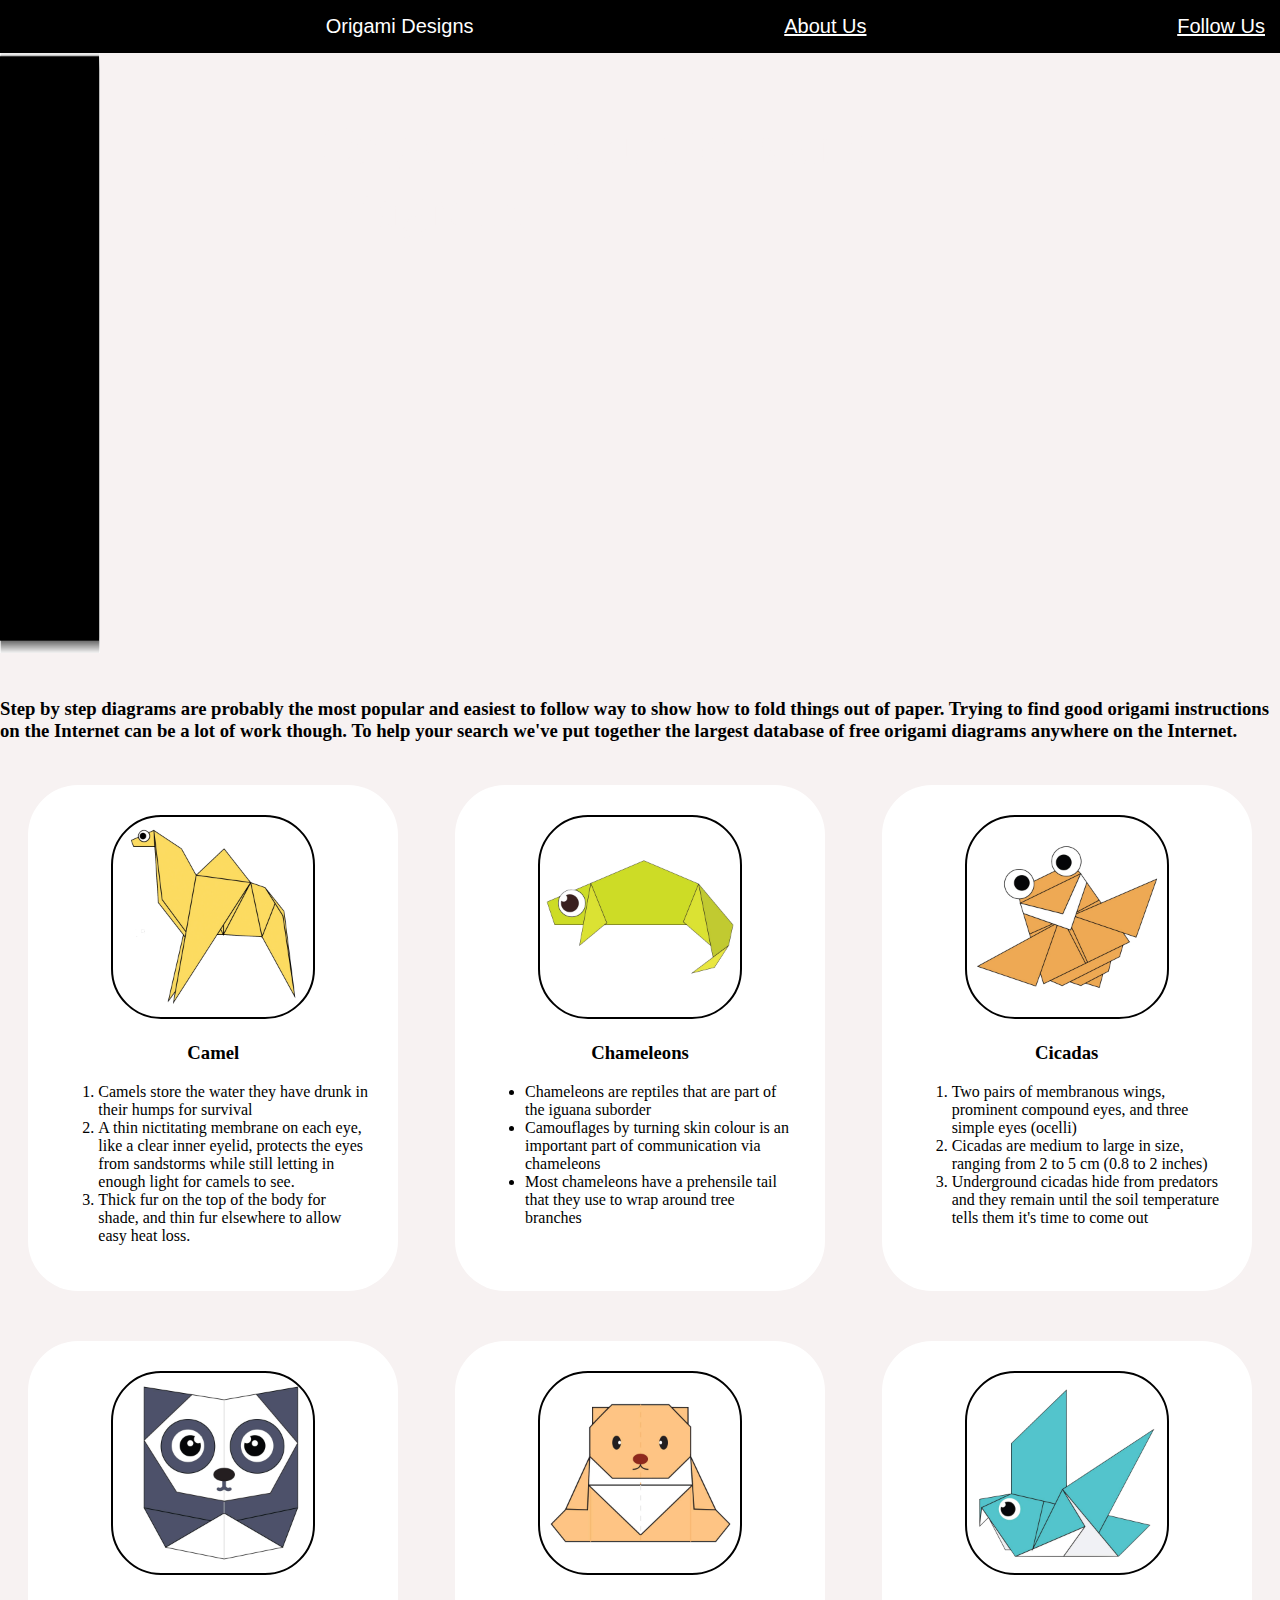
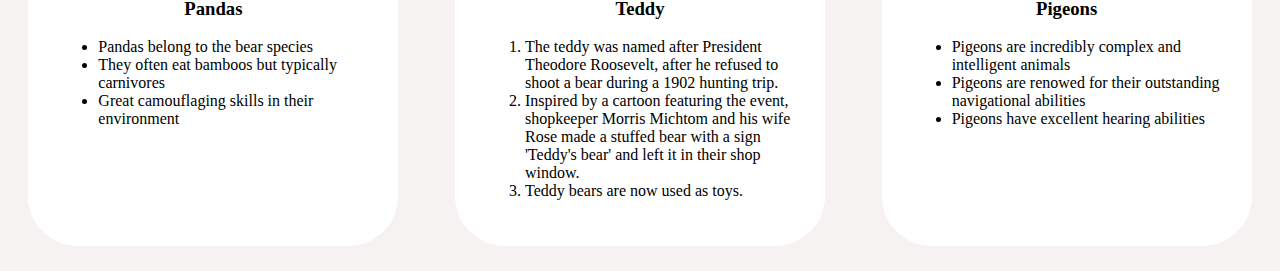
<file: index.html>
<!DOCTYPE html>
<html>
    <head>
        
        <title>Origami Designs</title>
        <link rel="stylesheet" type="text/css" href="Styles.css"/>
    </head>
    <body>
        <div class ="header">
        <div class ="menu">
        <div><a href="#"></a></div>
        <div>Origami Designs</div>
        <div><a href ="about.html"> About Us</a></div>
        <a href ="followus.html"> Follow Us</a>
        </div>
        </div>

        <div class="bodyimg">
            <img src="main2.png" height="600px" width="100px"/>
        <p>
            Origami Instructions and Diagrams
        </p>
        <h3><br>
            Step by step diagrams are probably the most popular and easiest to follow way to show how to fold things out of paper.
            Trying to find good origami instructions on the Internet can be a lot of work though. To help your search we've put
            together the largest database of free origami diagrams anywhere on the Internet.
        </h3>
    </div>

        <div class="grid">
        <div class="origami">
        <center>
        <a href ="http://origami.me/camel/">
            <img src="camel.png" width="200px" height="200px"/></a>
            <h3>Camel</h3>
        </center>
        <p>
        <ol>
            <li>Camels store the water they have drunk in their humps for survival</li>
            <li>A thin nictitating membrane on each eye, like a clear inner eyelid, 
                protects the eyes from sandstorms while still letting in enough light for camels to see.</li>
            <li>Thick fur on the top of the body for shade, and thin fur elsewhere to allow easy heat loss.</li>
        </ol>
       </p>
        
        </div>
        <div class="origami">
         <center>
        <a href ="http://origami.me/chameleon"><img src="chameleon.png" width="200px" height="200px"/></a>
        <h3>Chameleons</h3>
        </center>
        <p>
        <ul>
            <li>Chameleons are reptiles that are part of the iguana suborder</li>
            <li>Camouflages by turning skin colour is an important part of communication via chameleons</li>
            <li>Most chameleons have a prehensile tail that they use to wrap around tree branches</li>
        </ul>
        </p>
        </div>

        
        <div class="origami">
        <center>
        <a href ="http://origami.me/flying-cicada/"><img src="cicada.png" width="200px" height="200px"/></a>
        <h3>Cicadas</h3>
        <p>
         </center>
        <ol>
            <li>Two pairs of membranous wings, prominent compound eyes, and three simple eyes (ocelli)</li>
            <li>Cicadas are medium to large in size, ranging from 2 to 5 cm (0.8 to 2 inches)</li>
            <li>Underground cicadas hide from predators and they remain until the soil temperature tells them it's time to come out</li>
        </ol>
        </p>
        </div>

        
        <div class="origami">
            <center>
        <a href ="http://origami.me/panda/"><img src="panda.png" width="200px" height="200px"/></a>
        <h3>Pandas</h3>
        <p>
         </center>
        <ul>
            <li>Pandas belong to the bear species</li>
            <li>They often eat bamboos but typically carnivores</li>
            <li>Great camouflaging skills in their environment</li> 
        </ul>
        </p>
        </div>

    
        <div class="origami">
            <center>
        <a href ="http://origami.me/teddy/"><img src="teddy.png" width="200px" height="200px"/></a>
        <h3>Teddy</h3>
        <p>
        </center>
        <ol>
        <li>The teddy was named after President Theodore Roosevelt,
         after he refused to shoot a bear during a 1902 hunting trip.</li>
        <li>Inspired by a cartoon featuring the event,
              shopkeeper Morris Michtom and his wife Rose made a stuffed bear with a sign 'Teddy's bear' and left it in their shop window.</li>
        <li>Teddy bears are now used as toys.</li>
        </ol>
        </p>
        </div>

        
        <div class="origami">
            <center>
        <a href ="http://origami.me/pigeon/"><img src="pigeon.png" width="200px" height="200px"/></a>
        <h3>Pigeons</h3>
        <p>
       </center>
        <ul>
            <li>Pigeons are incredibly complex and intelligent animals</li>
            <li>Pigeons are renowed for their outstanding navigational abilities</li>
            <li>Pigeons have excellent hearing abilities</li>
        </ul>
        </p>
        </div>
        </div>

    </body>
</html>
</file>
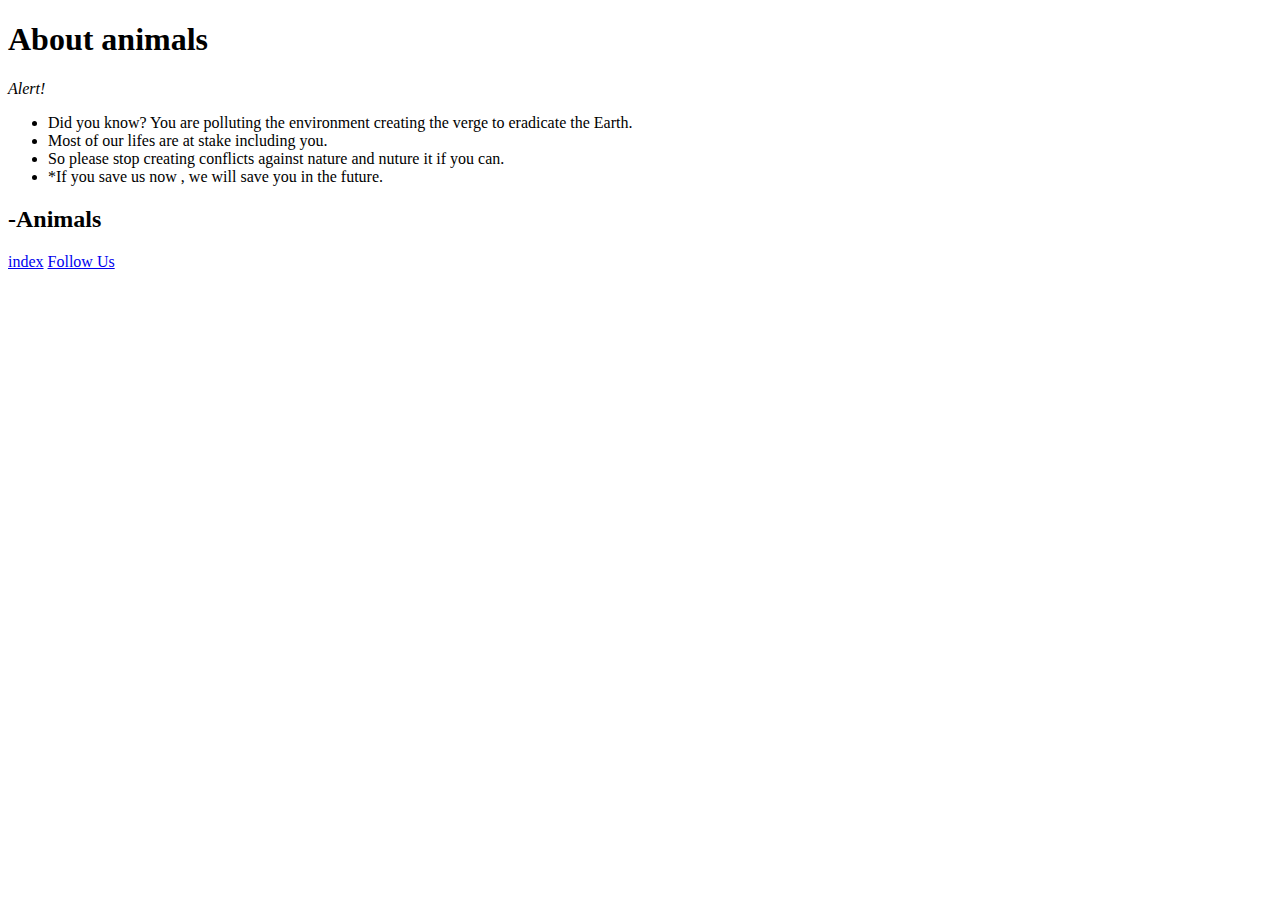
<file: about.html>
<!DOCTYPE html>
<html>
   <head>
       <title>About Origamis in realtime</title>
       <style>

       </style>
   </head> 
   <body>
      <h1>About animals</h1> 
      <p><i>Alert!</i></p>
      <ul>
          <li>Did you know? You are polluting the environment creating the verge to eradicate the Earth.</li>
          <li>Most of our lifes are at stake including you.</li>
          <li>So please stop creating conflicts against nature and nuture it if you can.</li>
          <li>*If you save us now , we will save you in the future.</li>   
      </ul>
      <h2>-Animals</h2>
      <a href="index.html">index</a>
      <a href="followus.html">Follow Us</a>
   </body>
</html>
</file>
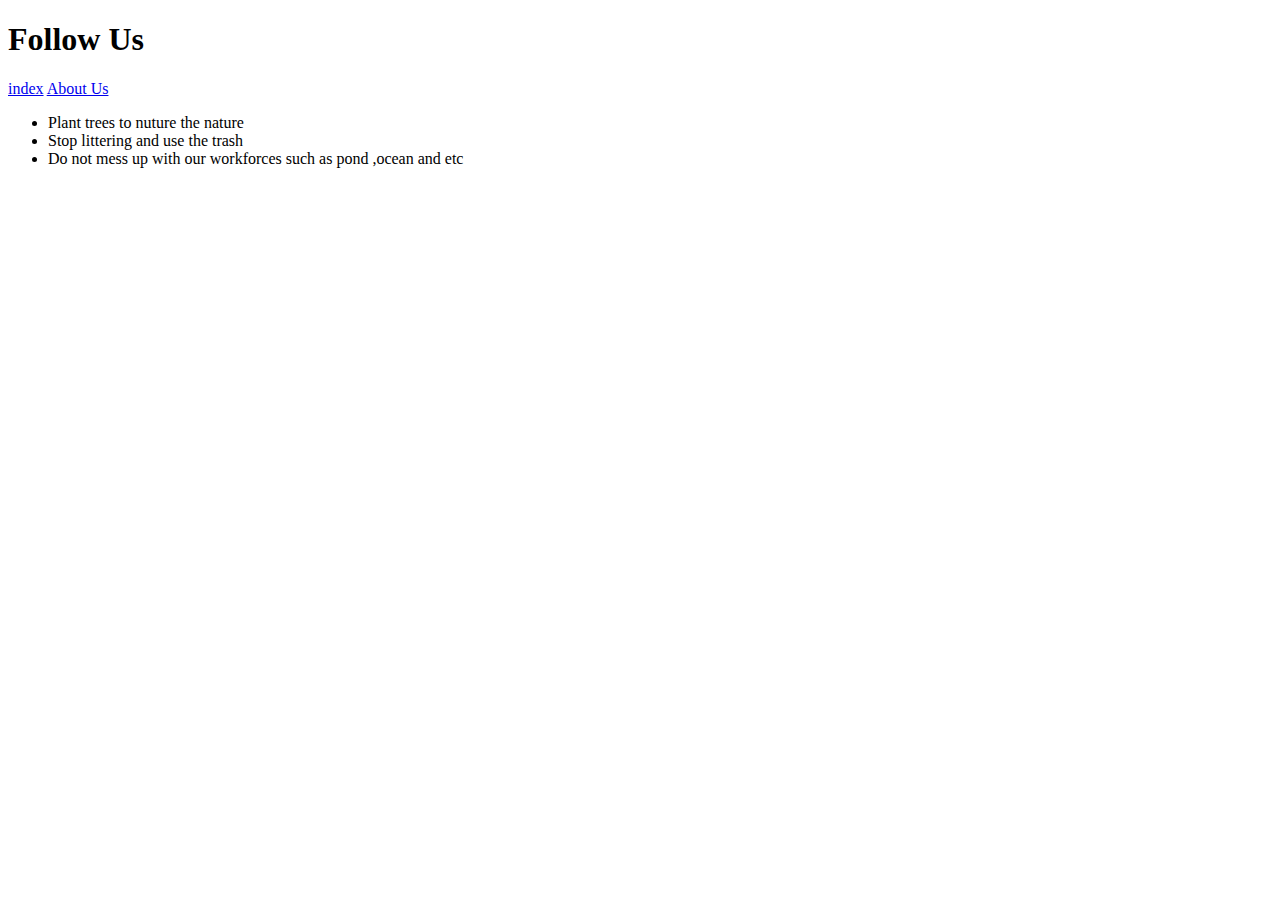
<file: followus.html>
<!DOCTYPE html>
<html>
    <head>
        <title>Follow for the right</title>
        <style>

        </style>
        <body>
            <h1>Follow Us</h1>
            <a href="index.html">index</a>
            <a href="about.html">About Us</a>
            <ul>
                <li>Plant trees to nuture the nature</li>
                <li>Stop littering and use the trash</li>
                <li>Do not mess up with our  workforces such as pond ,ocean and etc</li>
                
            </ul>
        </body>
    </head>
</html>
</file>
<file: Styles.css>
.menu{
    display: flex;
    justify-content: space-between;
    background-color:#000000;
    padding: 15px;
    font-size: 20px;
    font-family: sans-serif;
    font-weight: 400;
    color: #ffffff;
}
body{
    margin: 0px;
    background-color: #f7f2f2
    
}

.grid img{
    border: 2px solid #000000;
    border-radius: 50px;
}
.origami{
    border-radius: 50px;
    background-color: #ffffff;
    padding: 30px;
    margin: 25px;
    width: 310px;
    font-family: fantasy;
}
.grid{
    display: flex;
    justify-content: space-around;
    flex-wrap: wrap;
    font-family: sans-serif;
}
a:link{
    color:white;
}
a:visited{
    color: white;
}
.origami:hover{
    transform: scale(1,2);
}
.bodyimg{
    position: relative;
}
.bodyimg p{
    position: absolute;
}
.bodyimg p{
    color:#f7f2f2;
    font-size: 55px;
    font-family: fantasy;
    position: absolute;
    top: 10%;
    left:50%;
    transform: translate(-50%,-50%);
    
}
</file>
